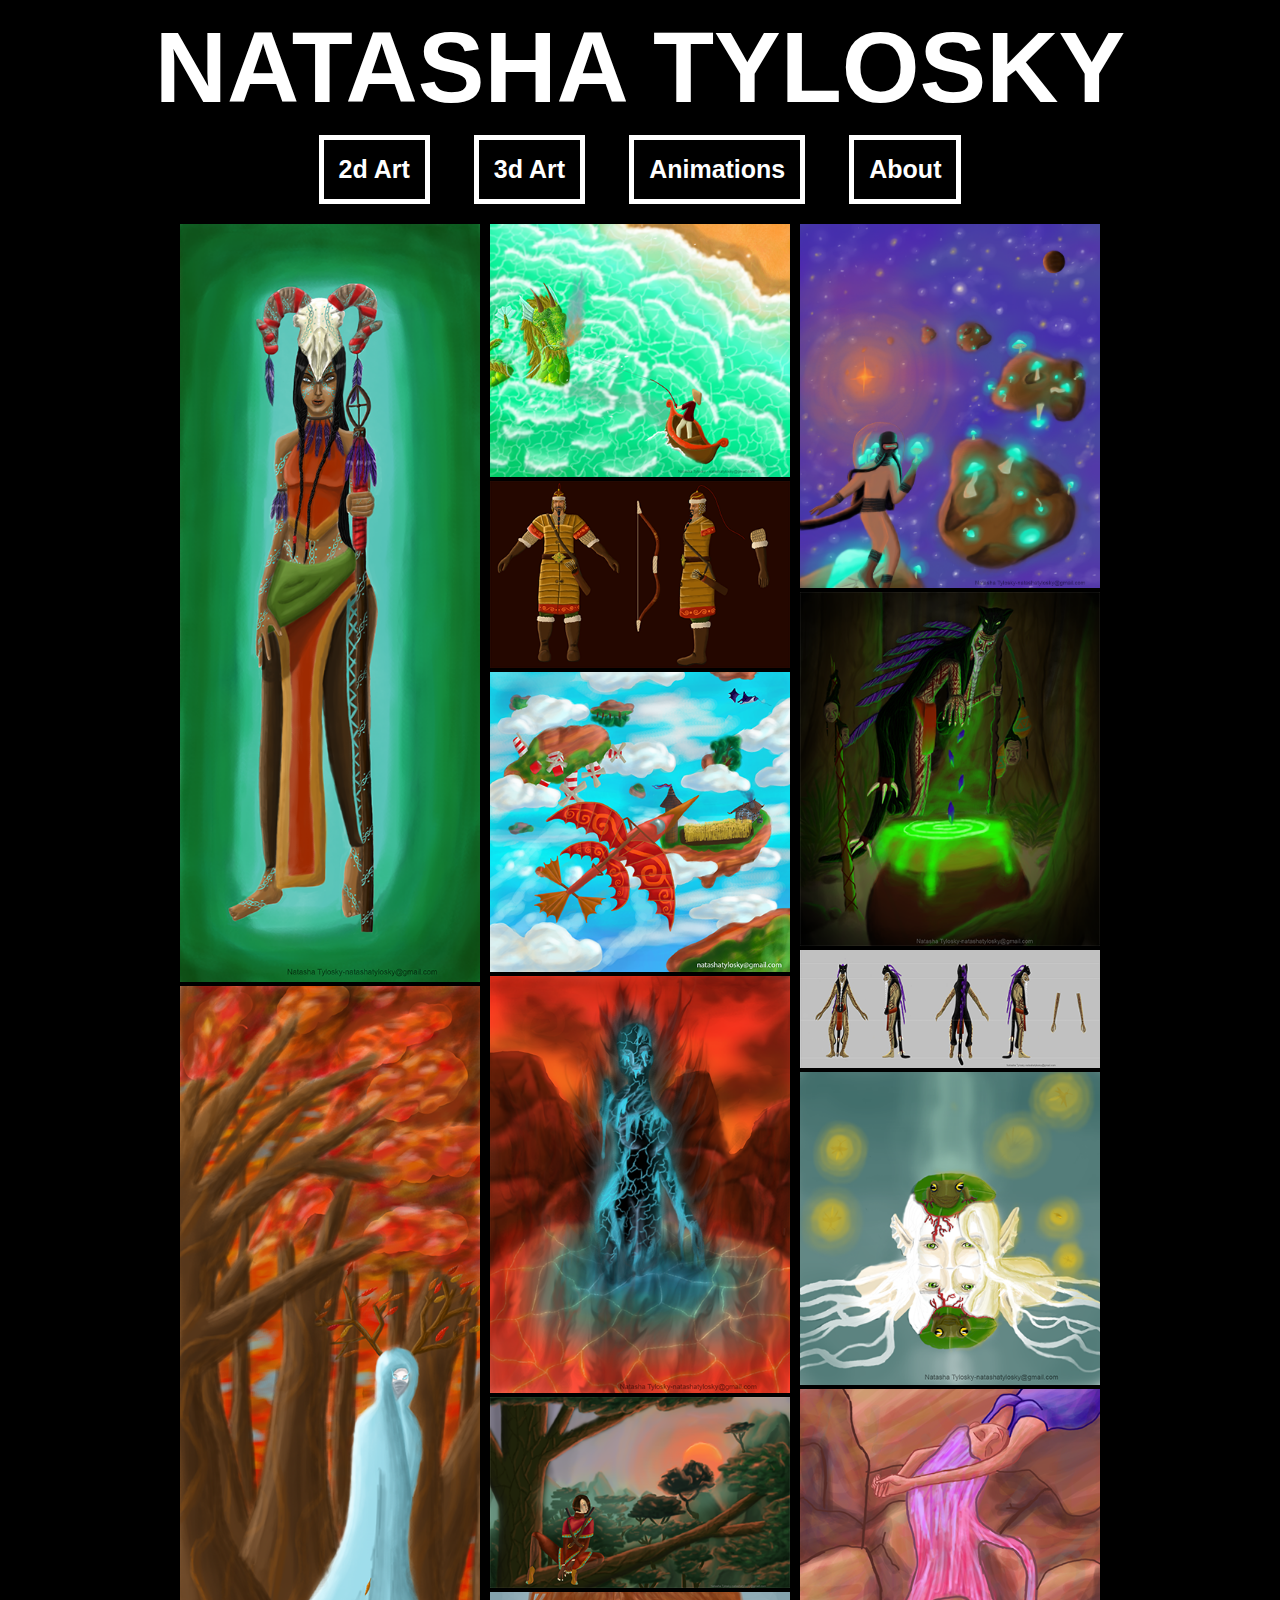
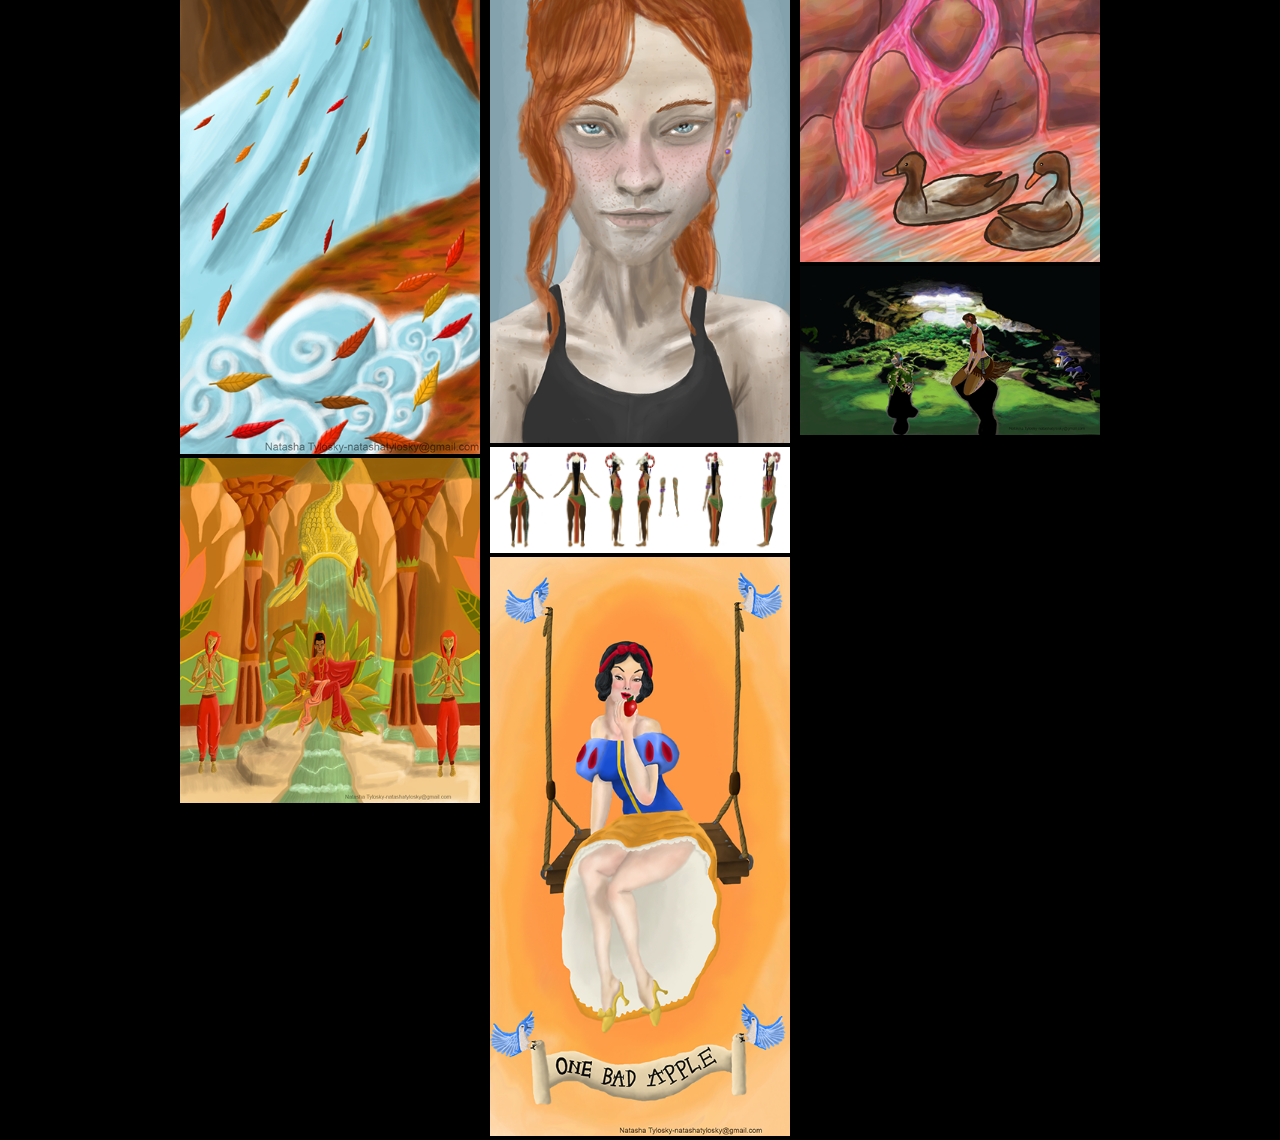
<file: index.html>
<!DOCTYPE html>
<html lang="en">
<head>
	<meta charset="UTF-8">
	<title>Natasha Tylosky</title>
	<link rel="stylesheet" type="text/css" href="main.css">
</head>
<body>
	<header>
		<h1>NATASHA TYLOSKY</h1>
		<a href="2d-art.html"><button><h2>2d Art</h2></button></a>
		<a href="3d-art.html"><button><h2>3d Art</h2></button></a>
		<a href="animations.html"><button><h2>Animations</h2></button></a>
		<a href="about.html"><button><h2>About</h2></button></a>
	</header>
	<section class="gallery">
		<section class="column">
			<a href="2d_art/character-concept-final-3-contact-info.png"><img src="2d_art/character-concept-final-3-contact-info.png"></a>

			<a href="2d_art/autum-winds-1-contact-info.png"><img src="2d_art/autum-winds-1-contact-info.png"></a>

			<a href="2d_art/clockwork-court-original-contact-info.png"><img src="2d_art/clockwork-court-original-contact-info.png"></a>
		</section>
		<section class="column">
			<a href="d_art/fisherman-and-dragon-2.png"><img src="2d_art/fisherman-and-dragon-2.png"></a>

			<a href="2d_art/genghis-khan-full-image.png"><img src="2d_art/genghis-khan-full-image.png"></a>

			<a href="2d_art/horizon.png"><img src="2d_art/horizon.png"></a>

			<a href="2d_art/molten-woman-contact-info.png"><img src="2d_art/molten-woman-contact-info.png"></a>

			<a href="2d_art/ninja-girl.png"><img src="2d_art/ninja-girl.png"></a>

			<a href="2d_art/portrait-practice.png"><img src="2d_art/portrait-practice.png"></a>

			<a href="2d_art/Shamaness-turn-around-smudged-2.png"><img src="2d_art/Shamaness-turn-around-smudged-2.png"></a>

			<a href="2d_art/snow-white-pin-up.png"><img src="2d_art/snow-white-pin-up.png"></a>
		</section>
		<section class="column">
			<a href="2d_art/The-Mushroom-Collector-contact-info.png"><img src="2d_art/The-Mushroom-Collector-contact-info.png"></a>

			<a href="2d_art/villian-Natasha-contact-info.png"><img src="2d_art/villian-Natasha-contact-info.png"></a>

			<a href="2d_art/warlock-turn-around-contact-info.png"><img src="2d_art/warlock-turn-around-contact-info.png"></a>

			<a href="2d_art/water-nymph-contact-info.png"><img src="2d_art/water-nymph-contact-info.png"></a>

			<a href="2d_art/waterfall-girl.png"><img src="2d_art/waterfall-girl.png"></a>

			<a href="2d_art/woods-concept-contact-info.png"><img src="2d_art/woods-concept-contact-info.png"></a>
		</section>
	</section>
</body>
</html>
</file>
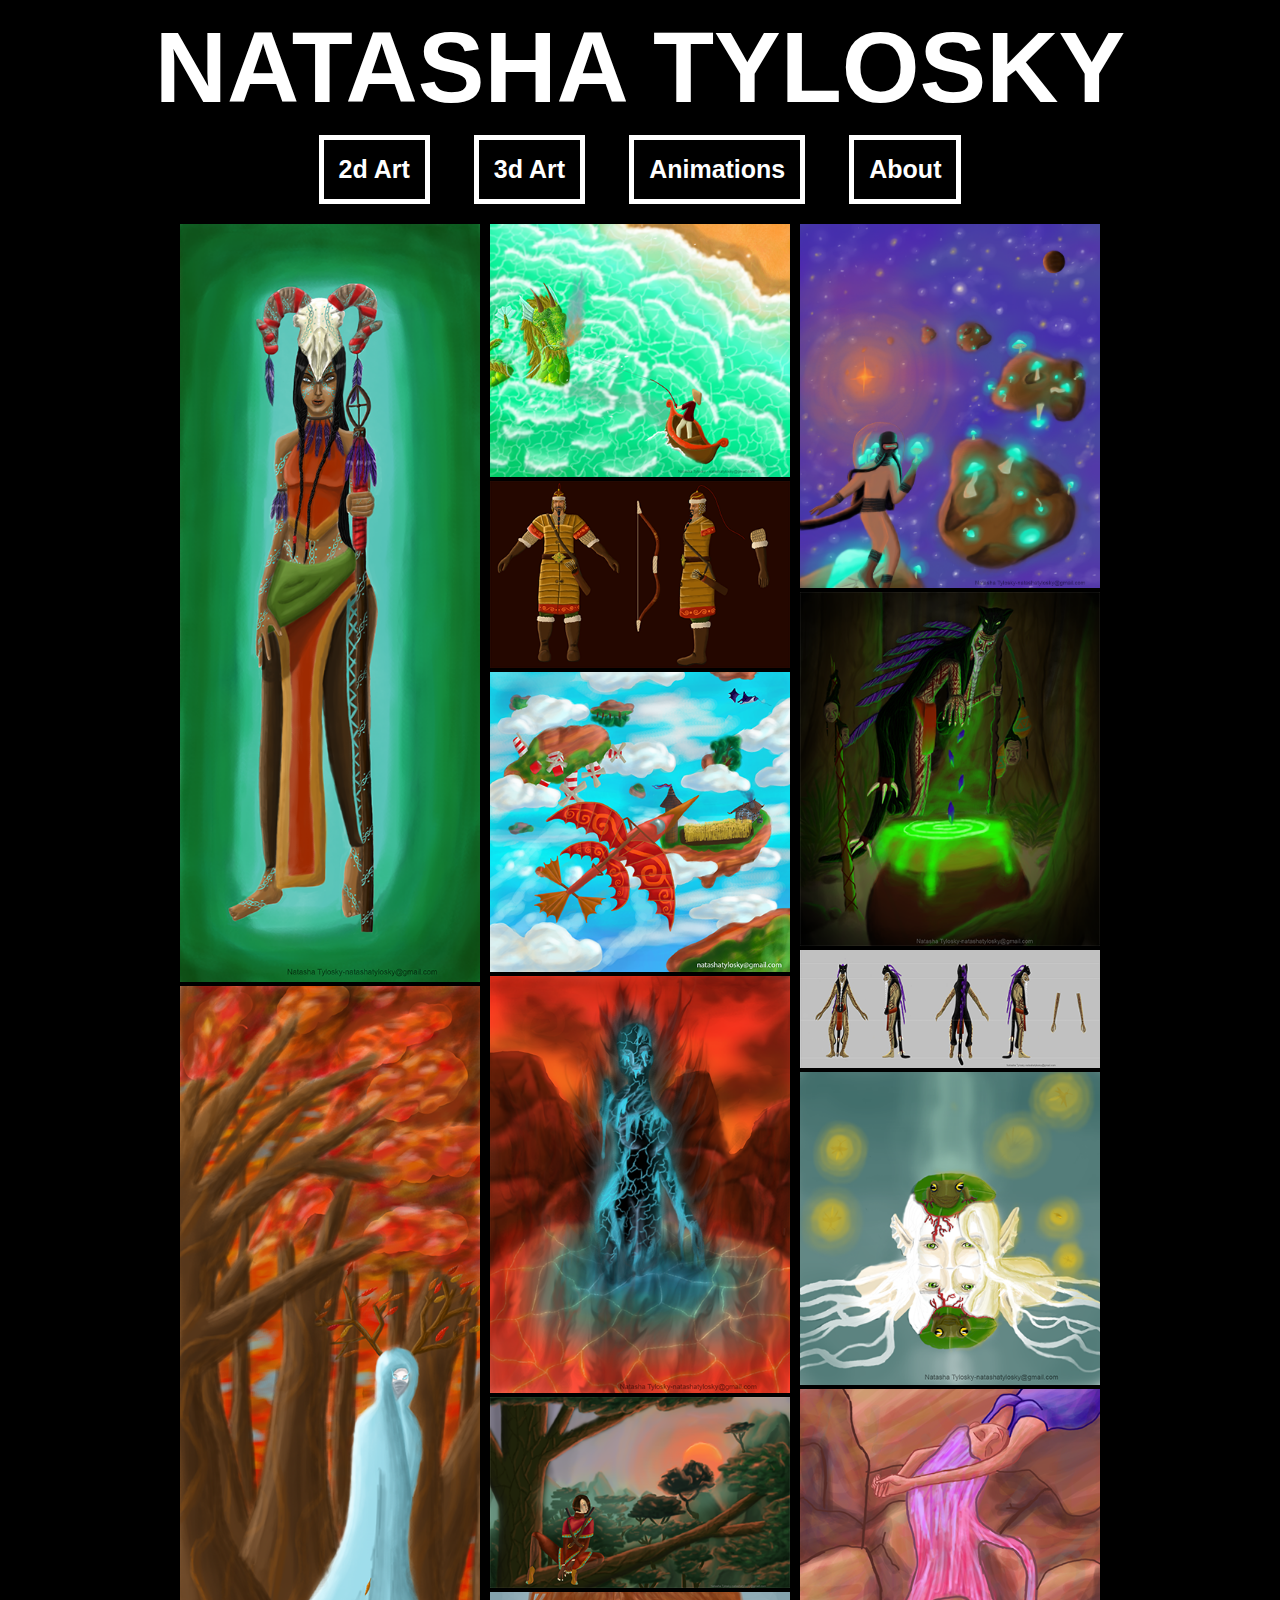
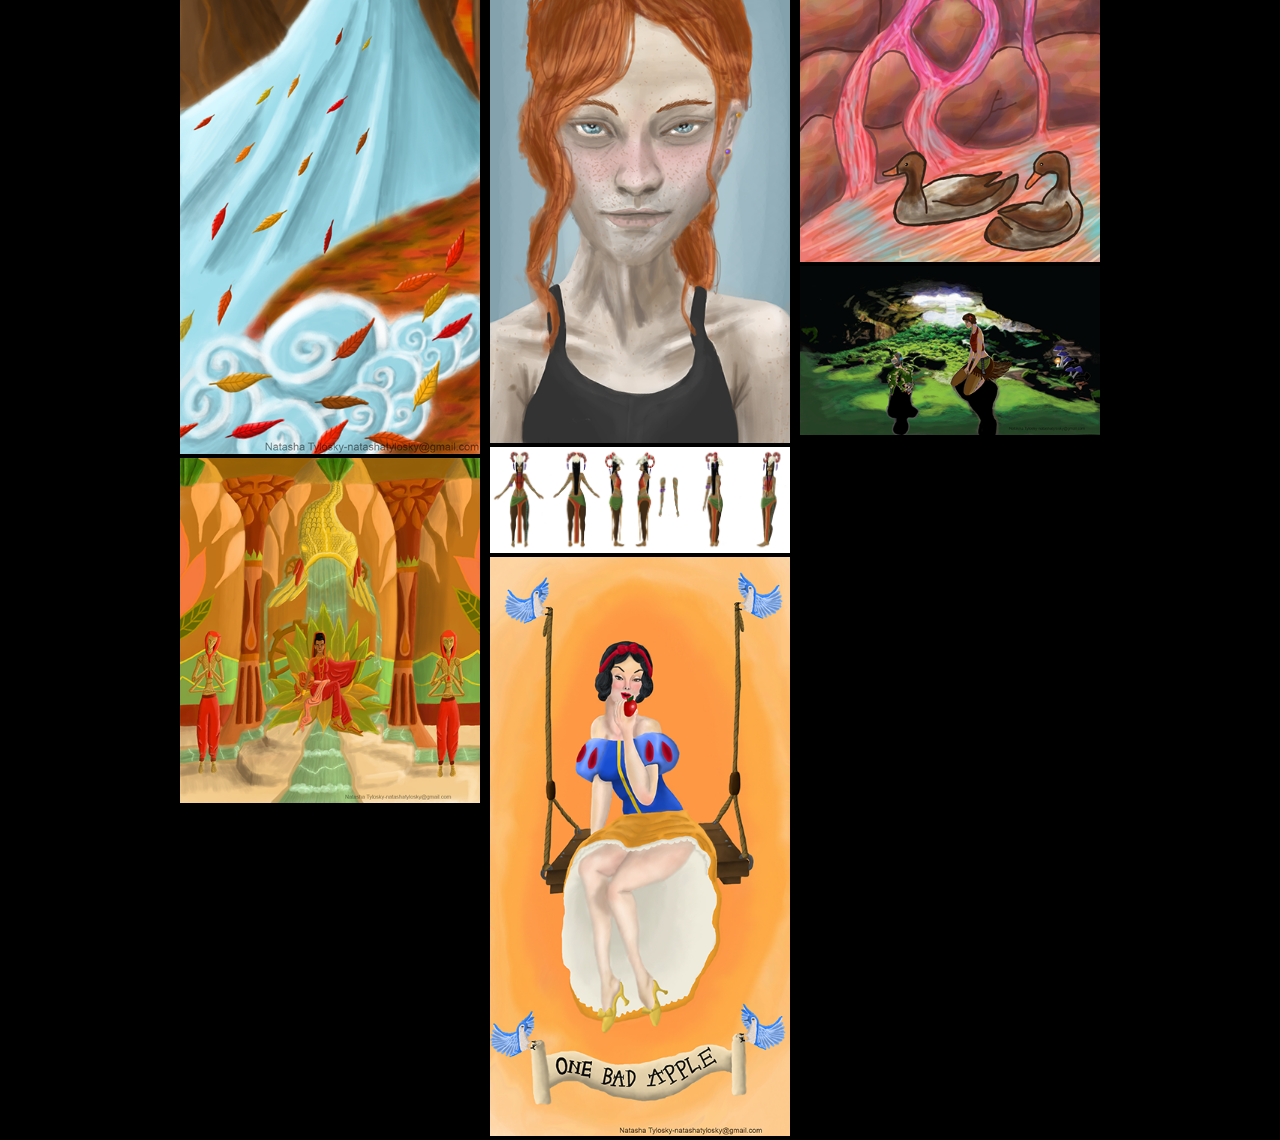
<file: 2d-art.html>
<!DOCTYPE html>
<html lang="en">
<head>
	<meta charset="UTF-8">
	<title>Natasha Tylosky</title>
	<link rel="stylesheet" type="text/css" href="main.css">
</head>
<body>
	<header>
		<h1>NATASHA TYLOSKY</h1>
		<a href="2d-art.html"><button><h2>2d Art</h2></button></a>
		<a href="3d-art.html"><button><h2>3d Art</h2></button></a>
		<a href="animations.html"><button><h2>Animations</h2></button></a>
		<a href="about.html"><button><h2>About</h2></button></a>
	</header>
	<section class="gallery">
		<section class="column">
			<a href="2d_art/high/character-concept-final-3-contact-info.png"><img src="2d_art/character-concept-final-3-contact-info.png"></a>

			<a href="2d_art/high/autum-winds-1-contact-info.png"><img src="2d_art/autum-winds-1-contact-info.png"></a>

			<a href="2d_art/high/clockwork-court-original-contact-info.png"><img src="2d_art/clockwork-court-original-contact-info.png"></a>
		</section>
		<section class="column">
			<a href="2d_art/high/fisherman-and-dragon-2.png"><img src="2d_art/fisherman-and-dragon-2.png"></a>

			<a href="2d_art/high/genghis-khan-full-image.png"><img src="2d_art/genghis-khan-full-image.png"></a>

			<a href="2d_art/high/horizon.png"><img src="2d_art/horizon.png"></a>

			<a href="2d_art/high/molten-woman-contact-info.png"><img src="2d_art/molten-woman-contact-info.png"></a>

			<a href="2d_art/high/ninja-girl.png"><img src="2d_art/ninja-girl.png"></a>

			<a href="2d_art/high/portrait-practice.png"><img src="2d_art/portrait-practice.png"></a>

			<a href="2d_art/high/Shamaness-turn-around-smudged-2.png"><img src="2d_art/Shamaness-turn-around-smudged-2.png"></a>

			<a href="2d_art/high/snow-white-pin-up.png"><img src="2d_art/snow-white-pin-up.png"></a>
		</section>
		<section class="column">
			<a href="2d_art/high/The-Mushroom-Collector-contact-info.png"><img src="2d_art/The-Mushroom-Collector-contact-info.png"></a>

			<a href="2d_art/high/villian-Natasha-contact-info.png"><img src="2d_art/villian-Natasha-contact-info.png"></a>

			<a href="2d_art/high/warlock-turn-around-contact-info.png"><img src="2d_art/warlock-turn-around-contact-info.png"></a>

			<a href="2d_art/high/water-nymph-contact-info.png"><img src="2d_art/water-nymph-contact-info.png"></a>

			<a href="2d_art/high/waterfall-girl.png"><img src="2d_art/waterfall-girl.png"></a>

			<a href="2d_art/high/woods-concept-contact-info.png"><img src="2d_art/woods-concept-contact-info.png"></a>
		</section>
	</section>
</body>
</html>
</file>
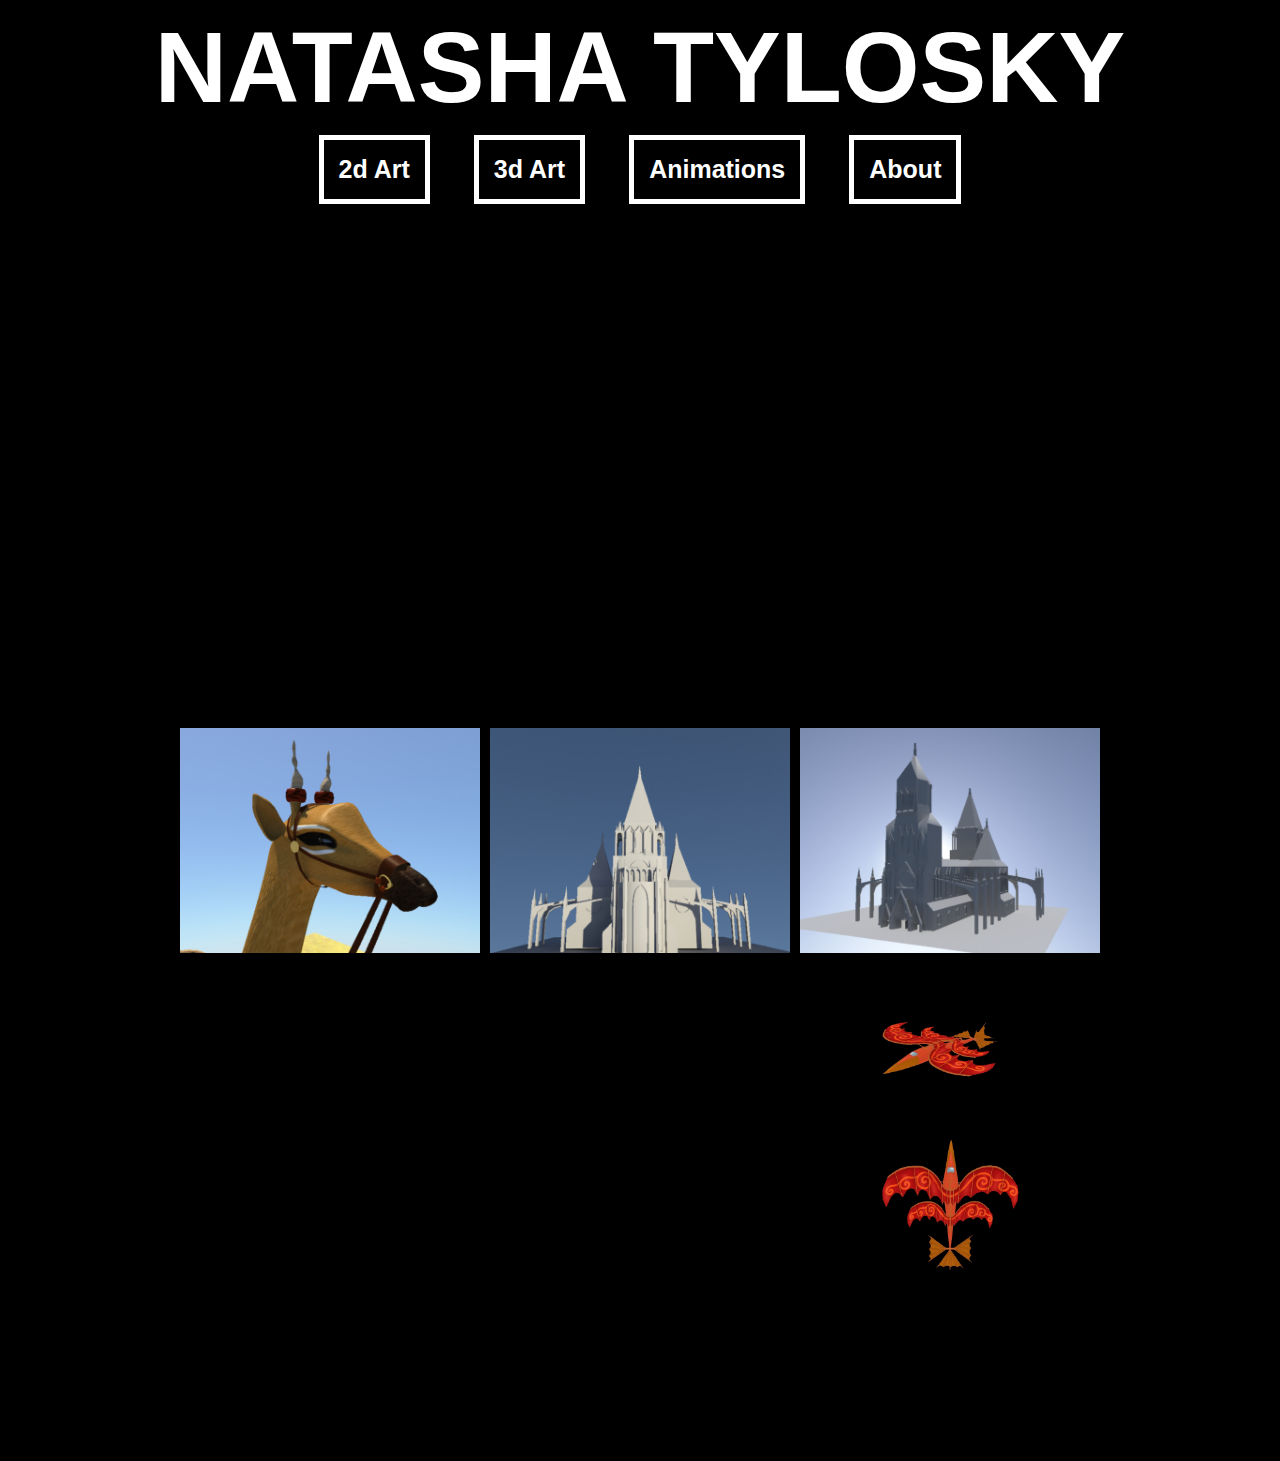
<file: 3d-art.html>
<!DOCTYPE html>
<html lang="en">
<head>
	<meta charset="UTF-8">
	<title>Natasha Tylosky</title>
	<link rel="stylesheet" type="text/css" href="main.css">
</head>
<body>
	<header>
		<h1>NATASHA TYLOSKY</h1>
		<a href="2d-art.html"><button><h2>2d Art</h2></button></a>
		<a href="3d-art.html"><button><h2>3d Art</h2></button></a>
		<a href="animations.html"><button><h2>Animations</h2></button></a>
		<a href="about.html"><button><h2>About</h2></button></a>
	</header>
	<section class="gallery">
		<section class="column">

			<iframe width="420" height="315" src="https://www.youtube.com/embed/Ea7WxRhgE_E" frameborder="0" allowfullscreen></iframe>

			<a href="3d_art/giraffe_final_render1.jpeg"><img src="3d_art/giraffe_final_render1.jpeg"></a>

			<iframe width="560" height="315" src="https://www.youtube.com/embed/Rwmy608yqOc" frameborder="0" allowfullscreen></iframe>

		</section>
		<section class="column">

			<iframe width="420" height="315" src="https://www.youtube.com/embed/4JRjVUUcRio" frameborder="0" allowfullscreen></iframe>

			<a href="3d_art/cathedral_back_view2.jpeg"><img src="3d_art/cathedral_back_view2.jpeg"></a>

			<iframe width="560" height="315" src="https://www.youtube.com/embed/qykfNcQRAxk" frameborder="0" allowfullscreen></iframe>

		</section>
		<section class="column">

			<iframe width="420" height="315" src="https://www.youtube.com/embed/0_czTDdBl_k" frameborder="0" allowfullscreen></iframe>

			<a href="3d_art/cathedral_view_3.jpeg"><img src="3d_art/cathedral_view_3.jpeg"></a>

			<a href="3d_art/plan_render1.jpg"><img src="3d_art/plan_render1.jpg"></a>

			<a href="3d_art/plane_render.jpg"><img src="3d_art/plane_render.jpg"></a>

		</section>
	</section>
</body>
</html>
</file>
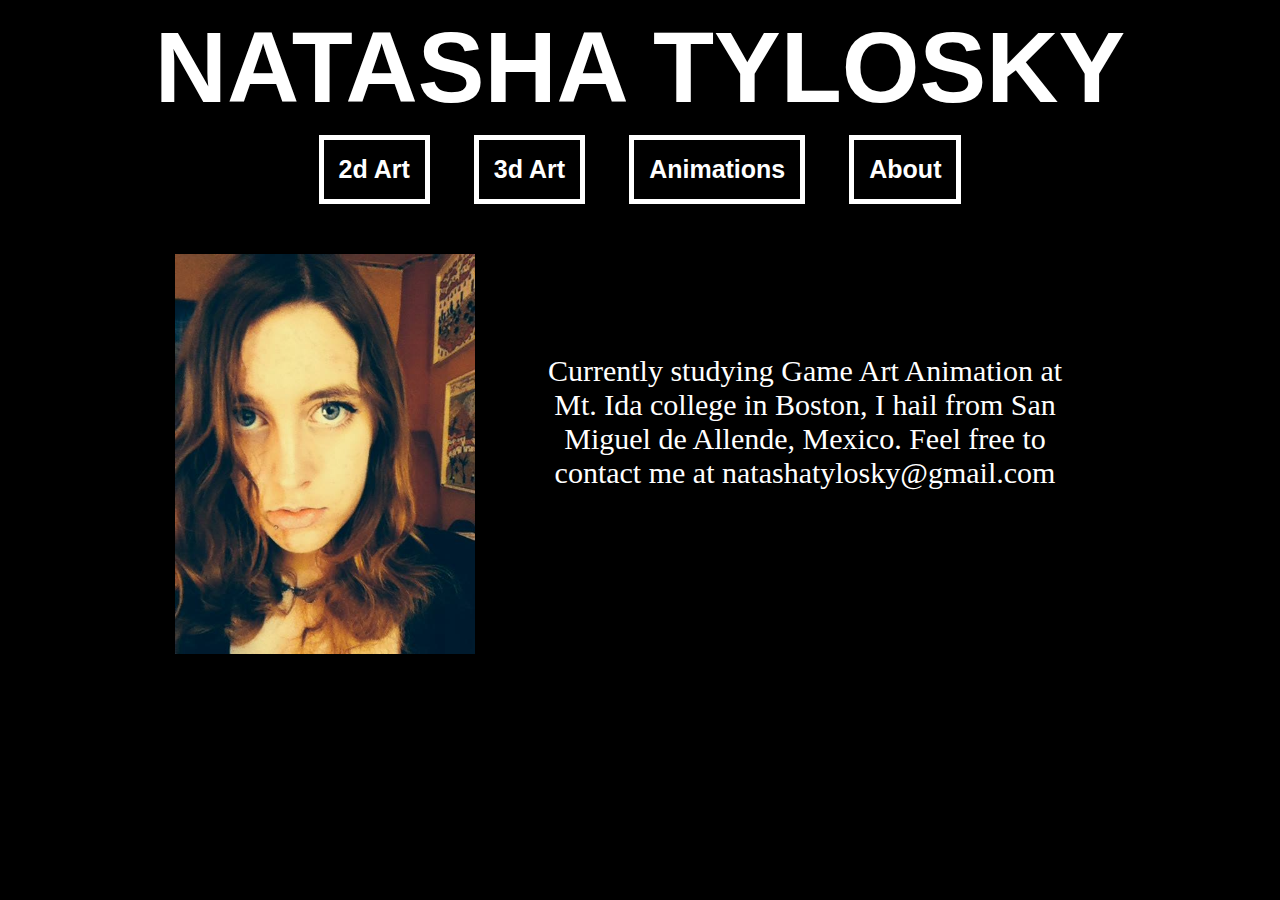
<file: about.html>
<!DOCTYPE html>
<html lang="en">
<head>
	<meta charset="UTF-8">
	<title>Natasha Tylosky</title>
	<link rel="stylesheet" type="text/css" href="main.css">
</head>
<body>
	<header>
		<h1>NATASHA TYLOSKY</h1>
		<a href="2d-art.html"><button><h2>2d Art</h2></button></a>
		<a href="3d-art.html"><button><h2>3d Art</h2></button></a>
		<a href="animations.html"><button><h2>Animations</h2></button></a>
		<a href="about.html"><button><h2>About</h2></button></a>
	</header>
	<section class="gallery">
		<img class="tash" src="tash.jpg">
		<p class="about_me">Currently studying Game Art Animation at Mt. Ida college in Boston, I hail from San Miguel de Allende, Mexico. Feel free to contact me at natashatylosky@gmail.com</p>
	</section>
</body>
</html>
</file>
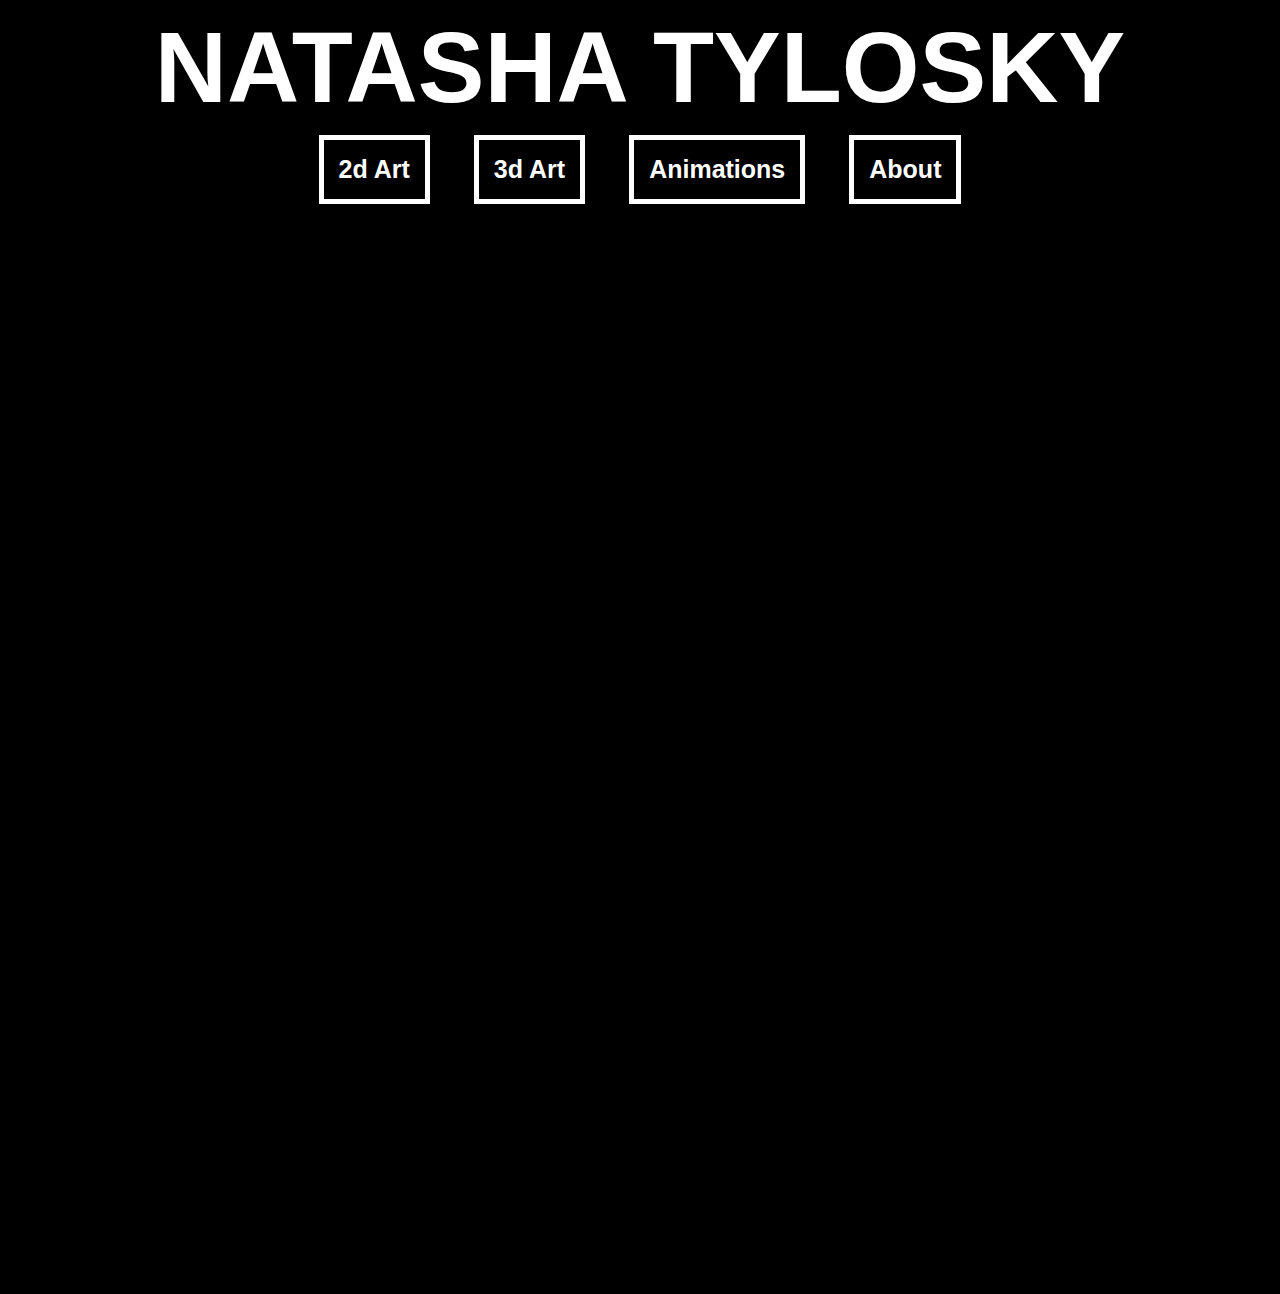
<file: animations.html>
<!DOCTYPE html>
<html lang="en">
<head>
	<meta charset="UTF-8">
	<title>Natasha Tylosky</title>
	<link rel="stylesheet" type="text/css" href="main.css">
</head>
<body>
	<header>
		<h1>NATASHA TYLOSKY</h1>
		<a href="2d-art.html"><button><h2>2d Art</h2></button></a>
		<a href="3d-art.html"><button><h2>3d Art</h2></button></a>
		<a href="animations.html"><button><h2>Animations</h2></button></a>
		<a href="about.html"><button><h2>About</h2></button></a>
	</header>
	<section class="gallery">
		<section class="video_column">
			<iframe width="600" height="450" src="https://www.youtube.com/embed/L5rrg78W7qI" frameborder="0" allowfullscreen></iframe>
		</section>
		<section class="video_column">
			<iframe width="600" height="450" src="https://www.youtube.com/embed/yJRA1k4mte4" frameborder="0" allowfullscreen></iframe>
		</section>
		<section class="video_column">
			<iframe width="600" height="450" src="https://www.youtube.com/embed/vh-IuSeuwB8" frameborder="0" allowfullscreen></iframe>
		</section>
	</section>
</body>
</html>
</file>
<file: main.css>
iframe {
	padding: 0;
	margin: 0;
	width: 300px;
	height: 500px;
	position: relative;
	top:0;
	left: 0;
}

img {
	padding: 0;
	margin: 0;
	width: 300px;
	height: auto;
	position: relative;
	top:0;
	left: 0;
	background-color: white;

}

.video_column iframe{
	width: 500px;
	height: 350px;
	left: 200px;
}

.3d {
	height: 500px;
	width: 300px
}

.about_me {
	color: white;
	text-align: center;
	padding: 100px;
	font-size: 30px;
	margin-left: 30px;
	margin-right: 30px;
}

img:hover {
-webkit-filter: grayscale(100%); filter: grayscale(100%); 	
}

.tash {
	float: left;
	margin-right: 50px;
}

.gallery {
	width: 1040px;
	margin-right: auto;
	margin-left: auto;
/*	background-color: white;*/
	position: relative;
	left: 55px;
}

.column {
	width: 300px;
	float: left;
	padding-right: 5px;
	padding-left: 5px;
}

h1 {
	font-family: Helvetica;
	font-size: 100px;
	color: white;
	margin-bottom: 0;
	padding: 0;
	margin: 10px;
}

h2 {
	font-family: Helvetica;
	font-size: 25px;
	padding: 0;
	margin: 0;
}

button {
	color: white;
	display: inline-block;
	background-color: black;
	border: solid white 5px;
	padding-top: 15px;
	padding-bottom: 15px;
	padding-left: 15px;
	padding-right: 15px;
	width: auto;
	margin: 20px;
	margin-top: 0;
}

button:hover {
	color:black;
	background-color: white;
	border: solid black 5px;
}

header {
	text-align: center;
}

body {
	background-color: black;
}
</file>
